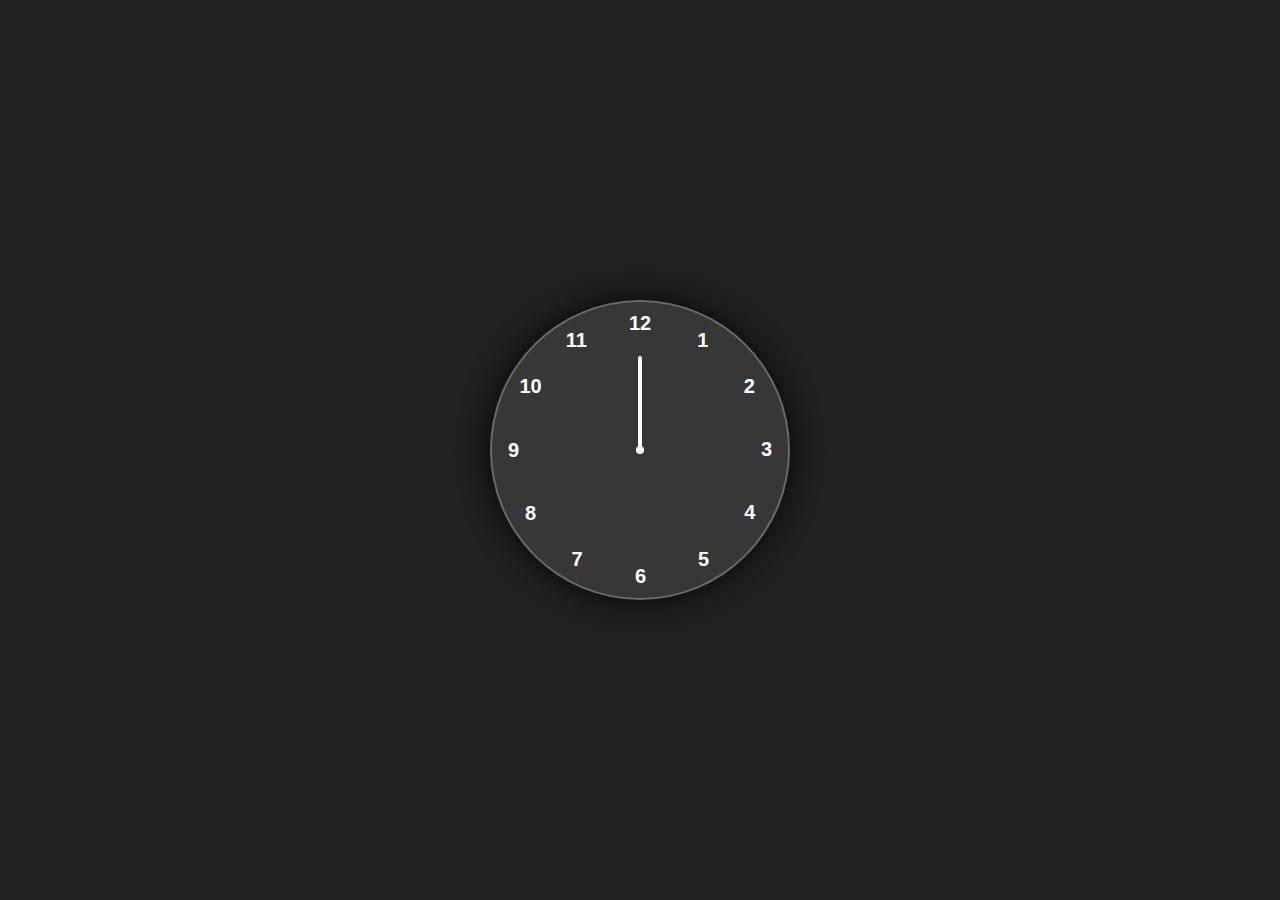
<file: analog_clock/index.html>
<!DOCTYPE html>
<html lang="en">
  <head>
    <meta charset="UTF-8" />
    <meta http-equiv="X-UA-Compatible" content="IE=edge" />
    <meta name="viewport" content="width=device-width, initial-scale=1.0" />
    <link rel="stylesheet" href="style.css" />
    <title>Analog Clock</title>
  </head>

  <body>
    <div class="container">
      <div class="clock">
        <div style="--clr: #ff3d58; --h: 74px" id="hour" class="hand">
          <i></i>
        </div>
        <div style="--clr: #00a6ff; --h: 84px" id="min" class="hand">
          <i></i>
        </div>
        <div style="--clr: #ffffff; --h: 94px" id="sec" class="hand">
          <i></i>
        </div>

        <span style="--i: 1"><b>1</b></span>
        <span style="--i: 2"><b>2</b></span>
        <span style="--i: 3"><b>3</b></span>
        <span style="--i: 4"><b>4</b></span>
        <span style="--i: 5"><b>5</b></span>
        <span style="--i: 6"><b>6</b></span>
        <span style="--i: 7"><b>7</b></span>
        <span style="--i: 8"><b>8</b></span>
        <span style="--i: 9"><b>9</b></span>
        <span style="--i: 10"><b>10</b></span>
        <span style="--i: 11"><b>11</b></span>
        <span style="--i: 12"><b>12</b></span>
      </div>
    </div>

    <script src="script.js"></script>
  </body>
</html>
</file>
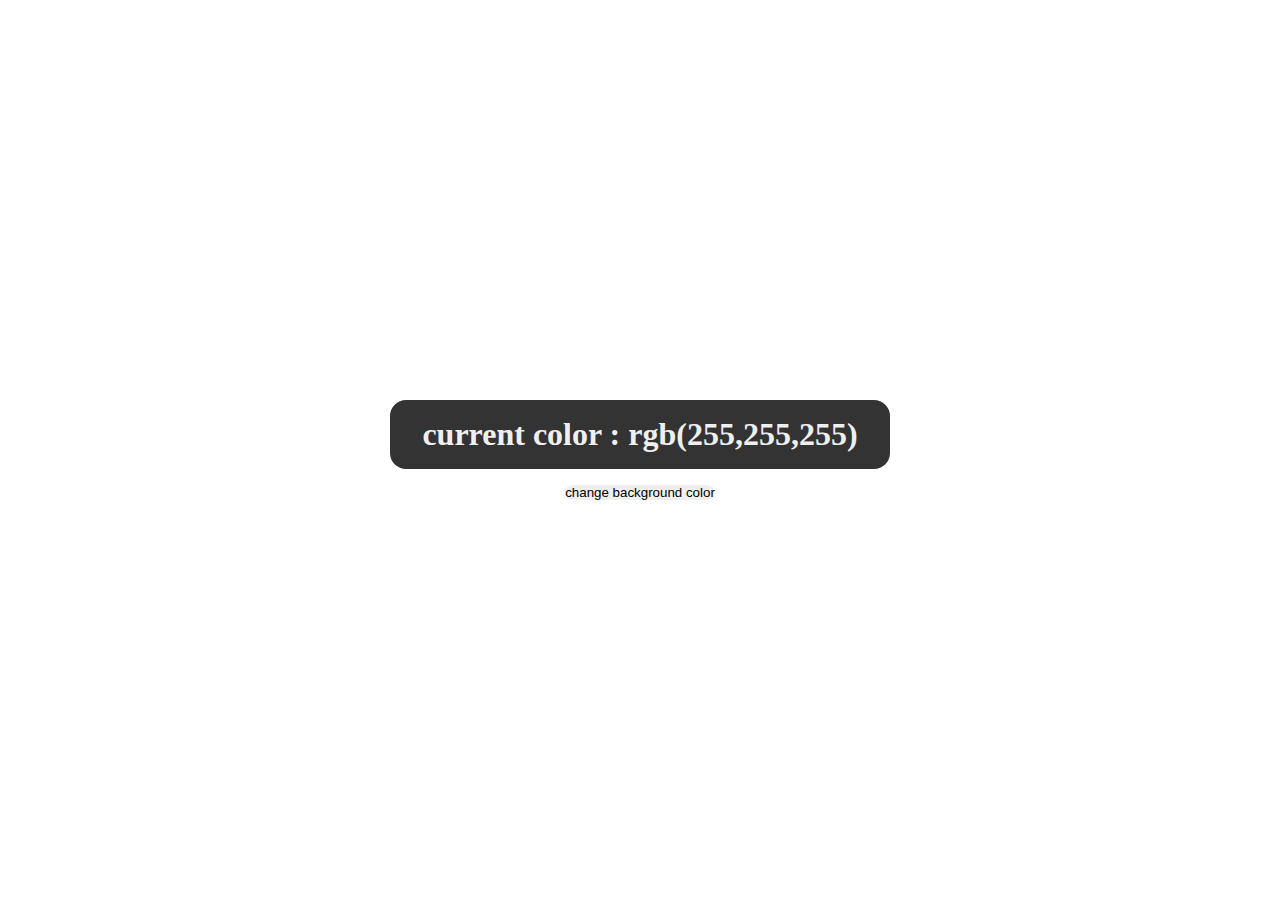
<file: randomcolor/index.html>
<!DOCTYPE html>
<html lang="en">
<head>
    <meta charset="UTF-8">
    <meta name="viewport" content="width=device-width, initial-scale=1.0">
    <link rel="stylesheet" href="./style.css">
    <script src="./script.js" defer></script>
    <title>random color</title>
</head>
<body>
    <body>
        <main>
            <div class="container">
                <h1>current color : <span class="currentcolor">rgb(255,255,255)</span></h1>
                <button>change background color</button>
            </div>
        </main>
    </body>
</body>
</html>
</file>
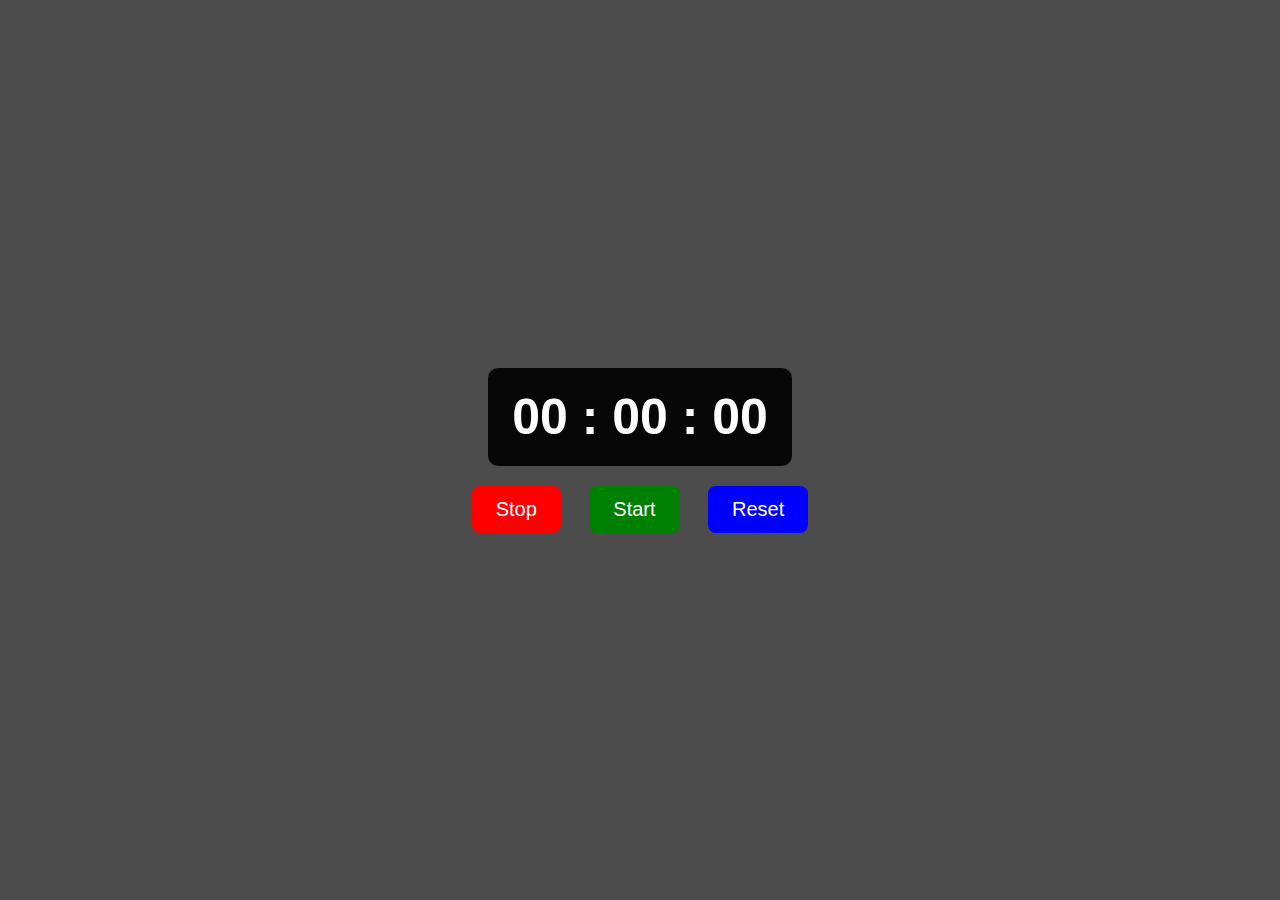
<file: stopwatch/index.html>
<!DOCTYPE html>
<html lang="en">
<head>
    <meta charset="UTF-8">
    <meta http-equiv="X-UA-Compatible" content="IE=edge">
    <meta name="viewport" content="width=device-width, initial-scale=1.0">
    <link rel="stylesheet" href="style.css">
    <title>Stopwatch</title>
</head>
<body>
    <div class="stopwatch">
        <div class="timerDisplay">00 : 00 : 00</div>
    </div>

    <div class="buttons">
        <button id="stopBtn" class="btn" style="--clr:red;">Stop</button>

        <button id="startBtn" class="btn" style="--clr:green">Start</button>

        <button id="resetBtn" class="btn" style="--clr:blue">Reset</button>
    </div>

    <script src="script.js"></script>
</body>
</html>
</file>
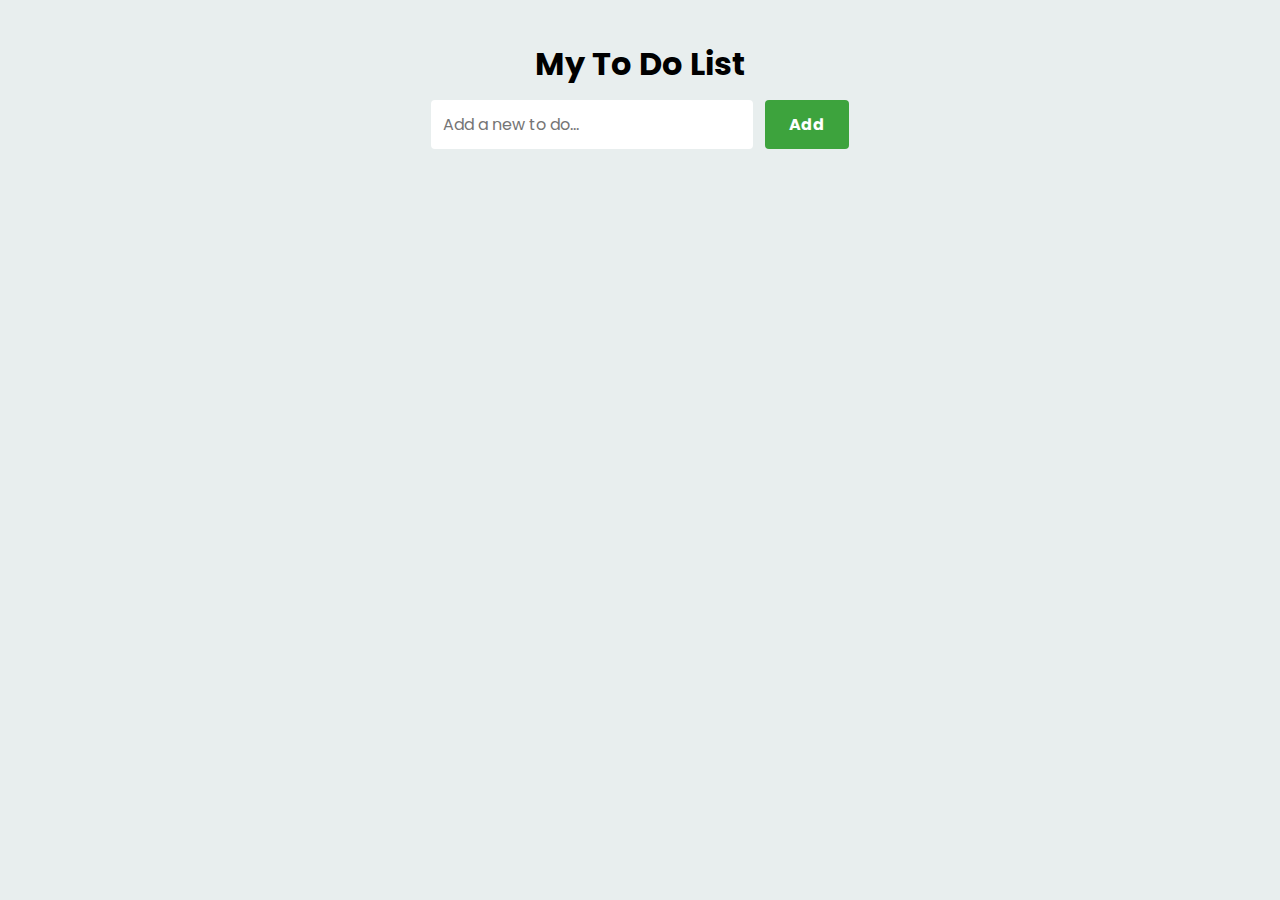
<file: todolist/index.html>
<!DOCTYPE html>
<html lang="en">
<head>
    <meta charset="UTF-8">
    <meta http-equiv="X-UA-Compatible" content="IE=edge">
    <meta name="viewport" content="width=device-width, initial-scale=1.0">
    <link rel="stylesheet" href="style.css">
    <title>To Do List - JavaScript Project</title>
</head>
<body>
    <div class="container">
        <div class="input-container">
            <h1>My To Do List</h1>
            <input type="text" placeholder="Add a new to do..." id="inputBox">
            <input type="button" value="Add" id="addBtn">
        </div>

        <ul class="todoList" id="todoList">

        </ul> 
    </div>

    <script src="script.js"></script>
</body>
</html>
</file>
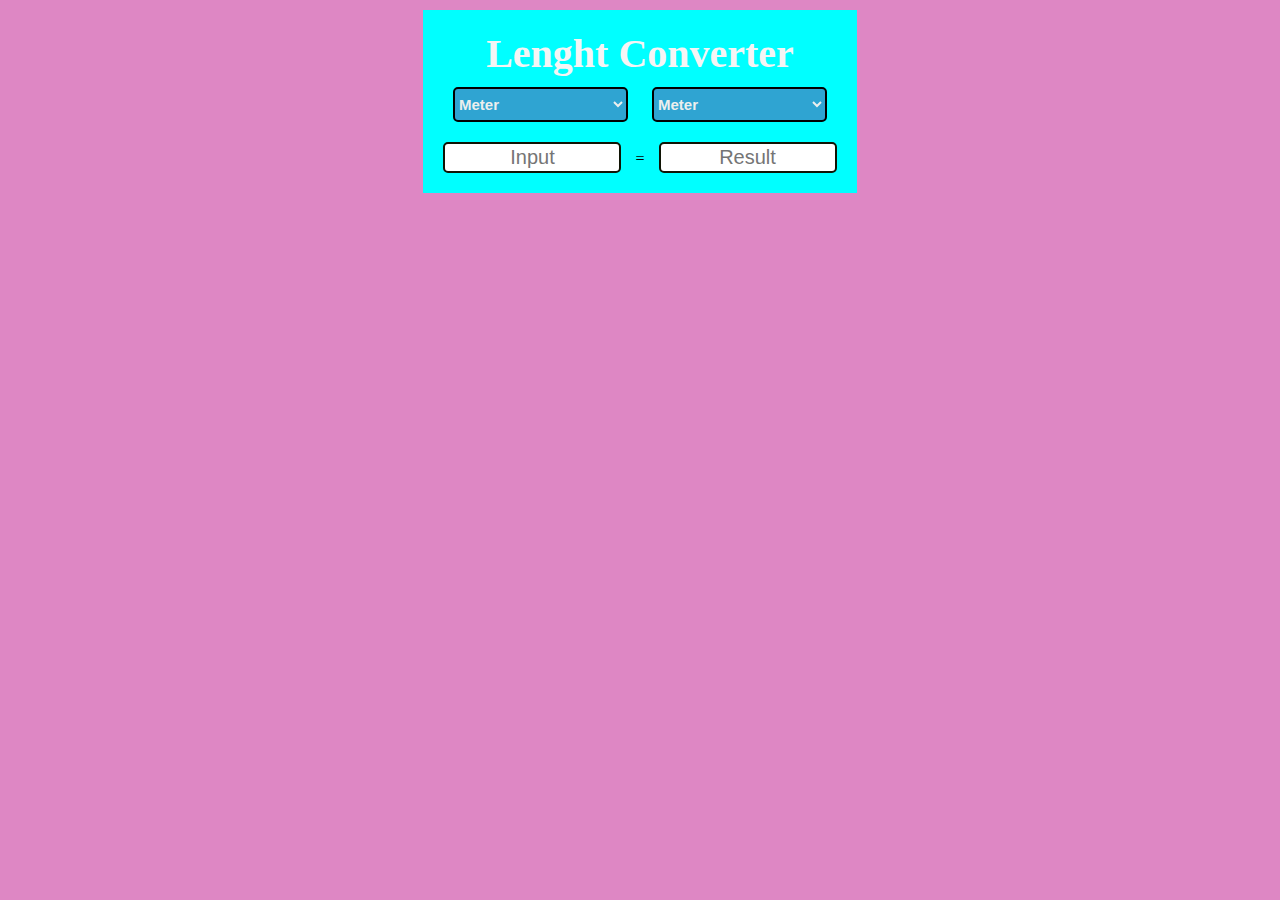
<file: length_converter/length_converter.html>
<!DOCTYPE html>
    <html lang="en">
    <head>
        <meta charset="UTF-8">
        <meta name="viewport" content="width=device-width, initial-scale=1.0">
        <title>lengthconverter</title>
        <link rel="stylesheet" href="style.css">
    </head>
    <body>
        <div id="container">
            
            <h1 class="container-title">Lenght Converter</h1>
    
        <select  id="inputType">
                <option value="meter">Meter</option>
                <option value="kilometer">Kilometer</option>
                <option value="Centimeter">Centimeter</option>
            </select>
    
        <select  id="resultType">
                <option value="meter">Meter</option>
                <option value="kilometer">Kilometer</option>
                <option value="Centimeter">Centimeter</option>
            </select><br>
        <input type="text" placeholder="Input" id="input">
            <span>=</span>
        <input type="text" placeholder="Result" id="result">
        </div>
    
    <script src="script.js"></script>
    </body>
    </html>
</file>
<file: analog_clock/style.css>
*{
    margin: 0;
    padding: 0;
    box-sizing: border-box;
    font-family: sans-serif;
    color: #ffffff;
}

body{
    display: flex;
    justify-content: center;
    align-items: center;
    min-height: 100vh;
    background-color: #212121;
}

.container{
    position: relative;
}

.clock{
    width: 300px;
    height: 300px;
    border-radius: 50%;
    background-color: rgba(255, 255, 255, 0.1);
    border: 2px solid rgba(255, 255, 255, 0.25);
    box-shadow: 0px 0px 30px rgba(0, 0, 0, 0.9);
    display: flex;
    justify-content: center;
    align-items: center;
}

.clock span{
    position: absolute;
    transform: rotate(calc(30deg * var(--i))); 
    inset: 12px;
    text-align: center;
}

.clock span b{
    transform: rotate(calc(-30deg * var(--i)));
    display: inline-block;
    font-size: 20px;
}

.clock::before{
    content: '';
    position: absolute;
    width: 8px;
    height: 8px;
    border-radius: 50%;
    background-color: #fff;
    z-index: 2;
}

.hand{
    position: absolute;
    display: flex;
    justify-content: center;
    align-items: flex-end;
}
.hand i{
    position: absolute;
    background-color: var(--clr);
    width: 4px;
    height: var(--h);
    border-radius: 8px;
}
</file>
<file: randomcolor/style.css>
*{
    box-sizing: border-box;
    padding: 0;
    margin: 0;
}
main{
    min-height: 100vh;
    display: flex;
    justify-content: center;
    align-items: center;
    text-align: center;
}
h1{
    padding: 1rem 2rem;
    background-color: #333;
    color: #efefef;
    border-radius: 1rem;
}
button{
    padding: 1rem 2 rem;
    font-size: 1.4 rem;
    border-radius: 1rem;
    cursor: pointer;
    margin-top: 1rem;
    border: none;
    outline: none;
    transition: background 0.4s ;
}
</file>
<file: stopwatch/style.css>
*{
    margin: 0;
    padding: 0;
    box-sizing: border-box;
    font-family: Verdana, Geneva, Tahoma, sans-serif;
}

body{
    background-color: rgba(0, 0, 0, 0.7);
    color: #ffffff;
    display: flex;
    justify-content: center;
    align-items: center;
    min-height: 100vh;
    flex-direction: column;
}

.stopwatch{
    background-color: rgba(0, 0, 0, 0.9);
    padding: 20px 24px;
    border-radius: 10px;
}

.timerDisplay{
    font-size: 50px;
    font-weight: 600;
}

.buttons{
    margin-top: 20px;
}

.btn{
    font-size: 20px;
    background: none;
    border: none;
    color: #fff;
    background-color: var(--clr);
    padding: 12px 24px;
    margin-inline: 12px;
    border-radius: 8px;
    cursor: pointer;
}
</file>
<file: todolist/style.css>
@import url('https://fonts.googleapis.com/css2?family=Poppins&display=swap');

*{
    margin: 0;
    padding: 0;
    box-sizing: border-box;
    font-family: 'Poppins', sans-serif;
}

body{
    background-color: rgb(232, 238, 238);
}

.container{
    display: flex;
    flex-direction: column;
    justify-content: center;
    align-items: center;
    margin-top: 20px;
}

.input-container{
    width: 100%;
    max-width: 500px;
    text-align: center;
    padding: 20px;
}

.input-container input{
    border: none;
    outline: none;
    padding: 12px;
    margin-block: 12px;
    border-radius: 4px;
    font-size: 16px;
}

.input-container input[type="text"]{
    width: 70%;
}

.input-container input[type="button"]{
    background-color: #3da33d;
    color: #fff;
    font-weight: 700;
    margin-left: 8px;
    cursor: pointer;
    padding: 12px 24px;
}

.input-container input[type="button"]:hover{
    background-color: #60b160;
}

ul{
    width: 70%;
    max-width: 450px;
    /* display: flex;
    justify-content: center;
    flex-direction: column;
    align-items: center; */
}

ul li{
    list-style-type: none;
    cursor: pointer;
    margin-block-end: 12px;
    border-radius: 8px;
    border: 0.125px solid #a19f9f;
    padding: 6px 12px;
    background-color: #ffffff;
    display: flex;
    align-items: center;
    justify-content: space-between;
    transition: background-color 0.5s;
}

ul li:hover{
    background-color: #cbcaca;
}

ul li p{
    flex-grow: 1;
    padding: 2px;
}
.btn{
    border: none;
    outline: none;
    font-size: 16px;
    background: none;
    font-weight: 600;
    cursor: pointer;
    padding: 8px;
}

.deleteBtn{
    color: #ff0000;
}

.editBtn{
    color: #008000;
}
</file>
<file: length_converter/style.css>
body{
	margin: 0px;
	padding: 0px;
    background-color: rgb(222, 135, 196);
	display: flex;
	justify-content:center;
}
#container{
	width: 70%px;
	margin:10px auto 0 auto;
	padding:10px;
	text-align:center;
	position:absolute;
	background-color: aqua;
    
}
.container-title{
	text-align: center;
	margin: 10px 0px auto 0;
	font-size: 40px;
	color:whitesmoke;
}
input{
	width:170px;
	height: 25px;
	text-align: center;
	border: 2px solid rgb(16, 20, 4);
	margin:10px;
	font-size:20px;
	border-radius:5px;
}
#input{
	margin: 10px;
}
#inputType,#resultType{
	width: 175px;
	height:35px;
	margin: 10px;
	color: rgb(236, 239, 238);
	border: 2px solid black;
	font-size:15px;
	font-weight:bold;
	background-color:rgb(47, 164, 210);
	border-radius:5px;
}
</file>
